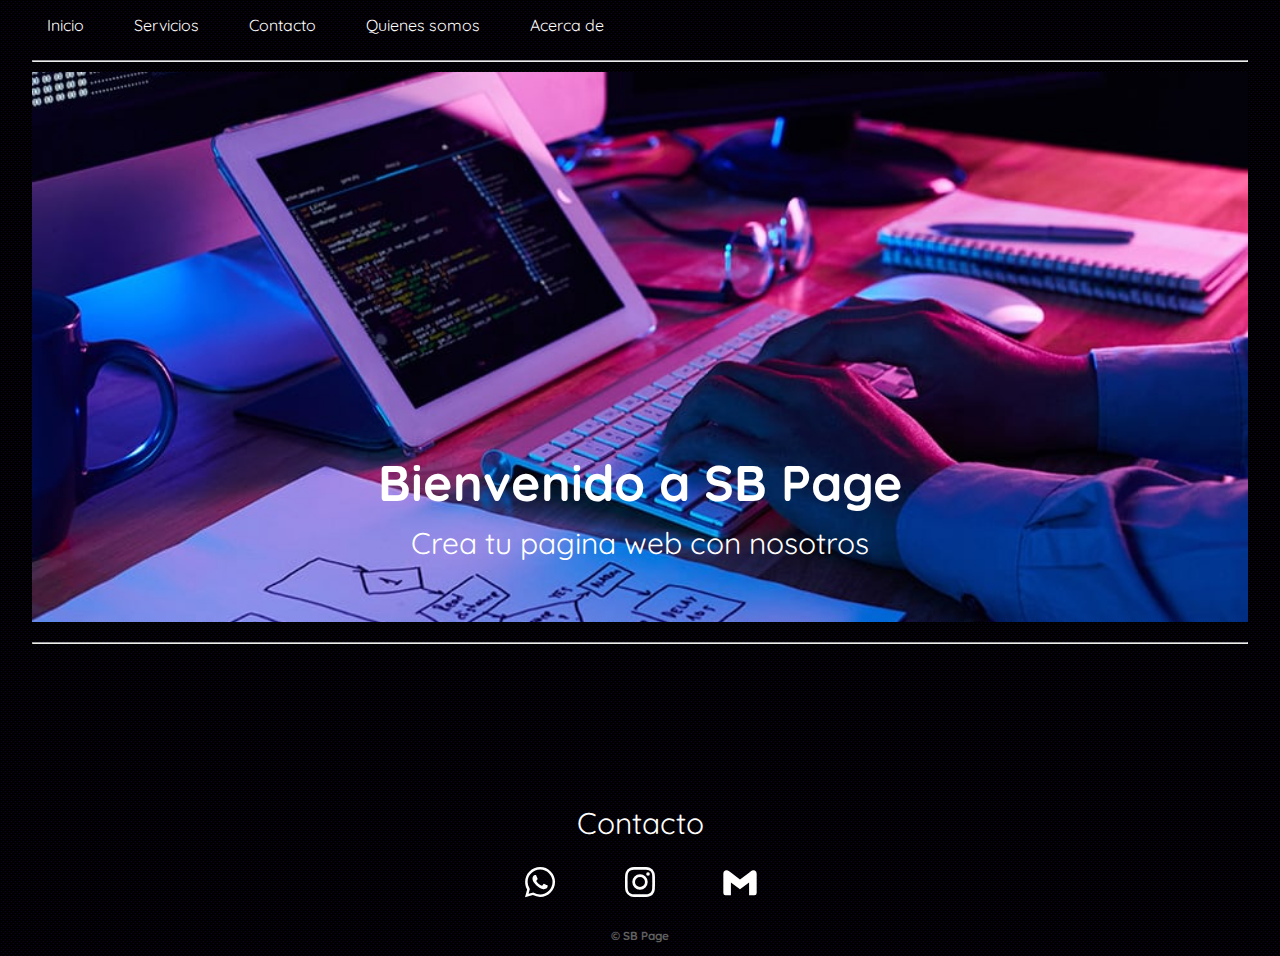
<file: Desafio Coder/index.html>
<!DOCTYPE html>
<html lang="en">
<head>
    <meta charset="UTF-8">
    <meta http-equiv="X-UA-Compatible" content="IE=edge">
    <meta name="viewport" content="width=device-width, initial-scale=1.0">
    <title>SB Page</title>
    <link rel="preconnect" href="https://fonts.googleapis.com">
    <link rel="preconnect" href="https://fonts.gstatic.com" crossorigin>
    <link href="https://fonts.googleapis.com/css2?family=Barlow+Condensed:ital,wght@0,400;0,500;1,300&family=Open+Sans:ital@1&family=Quicksand:wght@500&display=swap" rel="stylesheet">
    <link rel="shortcut icon" href="img/icono.png" type="image/x-icon">
    <link rel="stylesheet" href="css/styles.css">
</head>
<body>
    <div class="container">
        <div class="nav-grid">
            <nav class="nav">
                <ul>
                    <li>
                        <a href="index.html">Inicio</a>
                    </li>
                    <li>
                        <a href="pages/services.html">Servicios</a>
                    </li>
                    <li>
                        <a href="pages/contact.html">Contacto</a>
                    </li>
                    <li>
                        <a href="pages/aboutus.html">Quienes somos</a>
                    </li>
                    <li>
                        <a href="pages/about.html">Acerca de</a>
                    </li>
                </ul>
            </nav>
            <hr>
        </div>
        <div class="header-grid">
            <header class="showcase">
                    <h2>Bienvenido a SB Page</h2>
                    <p>Crea tu pagina web con nosotros</p>
            </header>
            <hr>
        </div>
        <div class="footer-grid">
        <section class="social">
            <p>Contacto</p>
            <div class="links">
                <a href="https://wa.me/+598 99 970 075" target="_blank" class="footer__icons"><img src="./img/whatsapp.svg" alt="" class="img"></a>
                <a href="https://www.instagram.com/_ttthiago/" target="_blank" class="footer__icons"><img src="./img/instagram.svg" alt="" class="img"></a>
                <a href="https://mail.google.com/mail/u/0/#inbox?compose=CllgCJZdBXLFNXQLxBgxZDrKClLndlcBlnRjfhSVnnWXVgvqcGPGkCmpXRnGsFrPwDknMCkdmRL" target="_blank" class="footer__icons"><img src="./img/gmail.svg" alt="" class="img"></a>
            </div>
        </section>
        <footer class="footer">
            <h3 class="copyright">&copy; SB Page</h3>
        </footer>
        </div>
    </div>
</body>
</html>
</file>
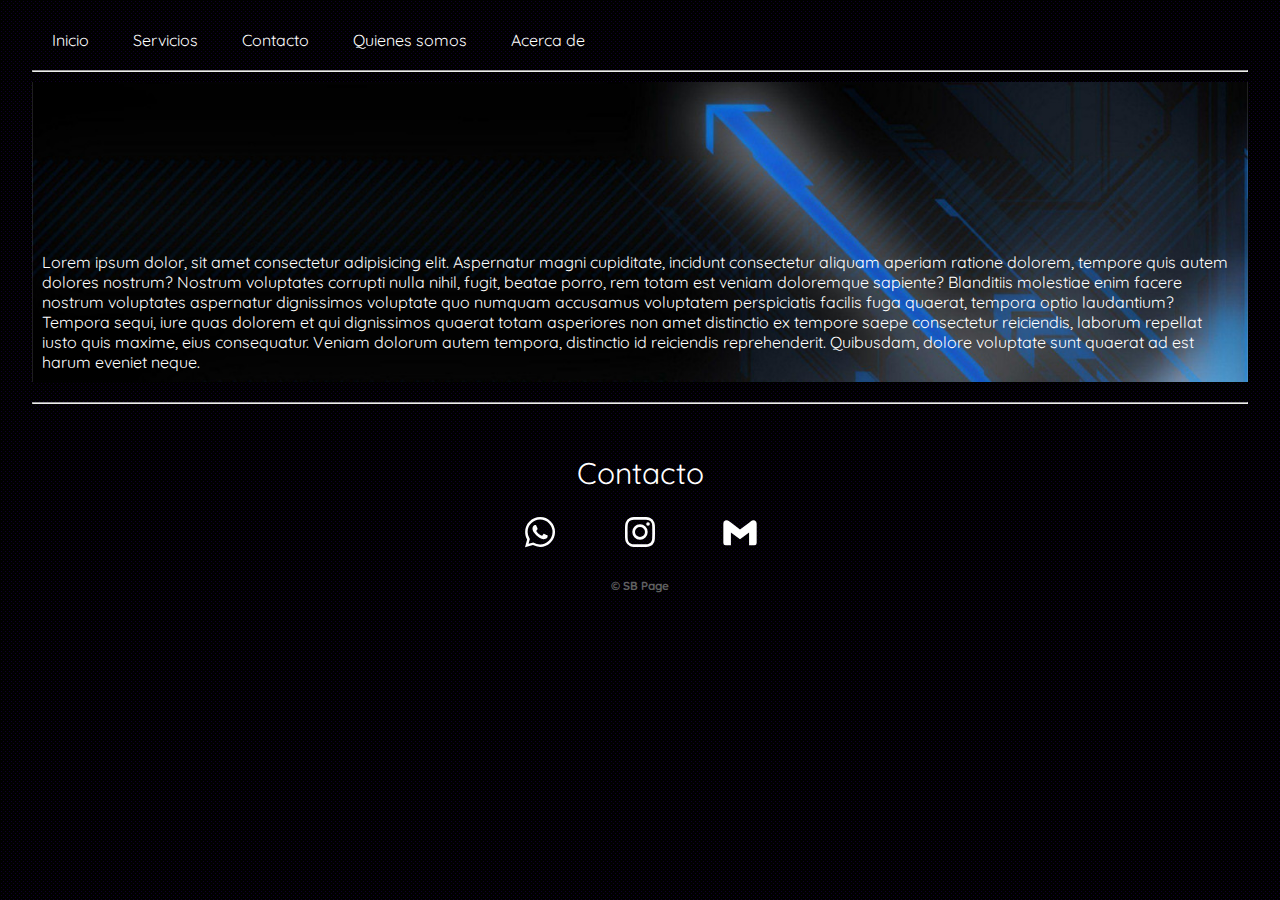
<file: Desafio Coder/pages/about.html>
<!DOCTYPE html>
<html lang="en">
<head>
    <meta charset="UTF-8">
    <meta http-equiv="X-UA-Compatible" content="IE=edge">
    <meta name="viewport" content="width=device-width, initial-scale=1.0">
    <title>SB Page</title>
    <link rel="preconnect" href="https://fonts.googleapis.com">
    <link rel="preconnect" href="https://fonts.gstatic.com" crossorigin>
    <link href="https://fonts.googleapis.com/css2?family=Barlow+Condensed:ital,wght@0,400;0,500;1,300&family=Open+Sans:ital@1&family=Quicksand:wght@500&display=swap" rel="stylesheet">
    <link rel="shortcut icon" href="img/icono.png" type="image/x-icon">
    <link rel="stylesheet" href="../css/about.css">
</head>
<body>
    <div class="container">
        <nav class="nav">
            <ul>
                <li>
                    <a href="../index.html">Inicio</a>
                </li>
                <li>
                    <a href="../pages/services.html">Servicios</a>
                </li>
                <li>
                    <a href="../pages/contact.html">Contacto</a>
                </li>
                <li>
                    <a href="../pages/aboutus.html">Quienes somos</a>
                </li>
                <li>
                    <a href="../pages/about.html">Acerca de</a>
                </li>
            </ul>
        </nav>
        <hr>

    <header class="showcase">
        <div>
            <p>Lorem ipsum dolor, sit amet consectetur adipisicing elit. Aspernatur magni cupiditate, incidunt consectetur aliquam aperiam ratione dolorem, tempore quis autem dolores nostrum? Nostrum voluptates corrupti nulla nihil, fugit, beatae porro, rem totam est veniam doloremque sapiente? Blanditiis molestiae enim facere nostrum voluptates aspernatur dignissimos voluptate quo numquam accusamus voluptatem perspiciatis facilis fuga quaerat, tempora optio laudantium? Tempora sequi, iure quas dolorem et qui dignissimos quaerat totam asperiores non amet distinctio ex tempore saepe consectetur reiciendis, laborum repellat iusto quis maxime, eius consequatur. Veniam dolorum autem tempora, distinctio id reiciendis reprehenderit. Quibusdam, dolore voluptate sunt quaerat ad est harum eveniet neque.</p>
        </div>
    </header>
    <hr>
        <section class="social">
            <p>Contacto</p>
            <div class="links">
                <a href="https://wa.me/+598 99 970 075" target="_blank" class="footer__icons"><img src="../img/whatsapp.svg" alt="" class="img"></a>
                <a href="https://www.instagram.com/_ttthiago/" target="_blank" class="footer__icons"><img src="../img/instagram.svg" alt="" class="img"></a>
                <a href="https://mail.google.com/mail/u/0/#inbox?compose=CllgCJZdBXLFNXQLxBgxZDrKClLndlcBlnRjfhSVnnWXVgvqcGPGkCmpXRnGsFrPwDknMCkdmRL" target="_blank" class="footer__icons"><img src="../img/gmail.svg" alt="" class="img"></a>
            </div>
        </section>
    </div>
    <footer class="footer">
        <h3 class="copyright">&copy; SB Page</h3>
    </footer>
</body>
</html>
</file>
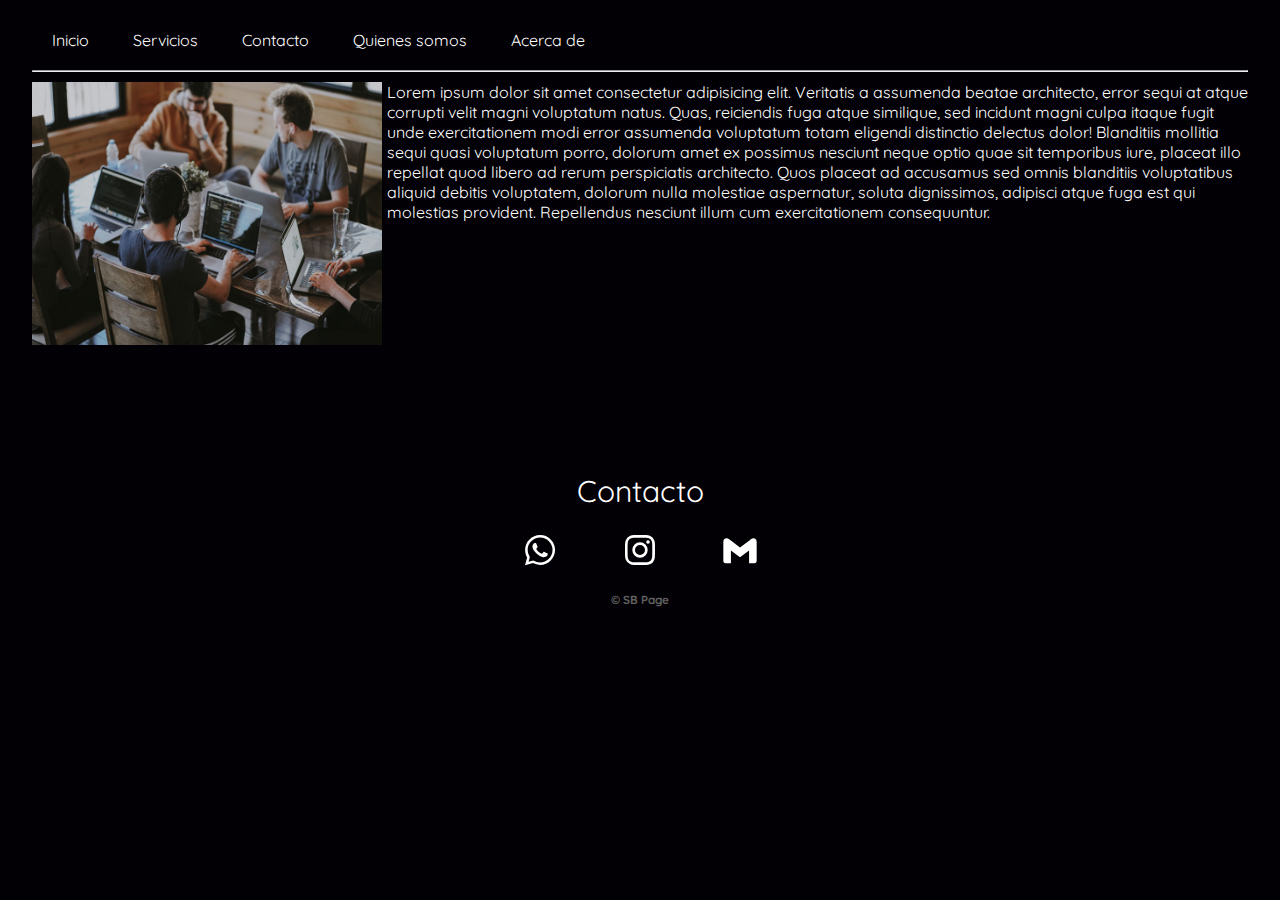
<file: Desafio Coder/pages/aboutus.html>
<!DOCTYPE html>
<html lang="en">
<head>
    <meta charset="UTF-8">
    <meta http-equiv="X-UA-Compatible" content="IE=edge">
    <meta name="viewport" content="width=device-width, initial-scale=1.0">
    <title>SB Page</title>
    <link rel="preconnect" href="https://fonts.googleapis.com">
    <link rel="preconnect" href="https://fonts.gstatic.com" crossorigin>
    <link href="https://fonts.googleapis.com/css2?family=Barlow+Condensed:ital,wght@0,400;0,500;1,300&family=Open+Sans:ital@1&family=Quicksand:wght@500&display=swap" rel="stylesheet">
    <link rel="shortcut icon" href="img/icono.png" type="image/x-icon">
    <link rel="stylesheet" href="../css/aboutus.css">
</head>
<body>
    <div class="container">
        <nav class="nav">
            <ul>
                <li>
                    <a href="../index.html">Inicio</a>
                </li>
                <li>
                    <a href="../pages/services.html">Servicios</a>
                </li>
                <li>
                    <a href="../pages/contact.html">Contacto</a>
                </li>
                <li>
                    <a href="../pages/aboutus.html">Quienes somos</a>
                </li>
                <li>
                    <a href="../pages/about.html">Acerca de</a>
                </li>
            </ul>
        </nav>
        <hr>

    <header>
        <img src="../img/grupo de programadores.jpg" class="" alt="">
    </header>
    <main>
        <p>Lorem ipsum dolor sit amet consectetur adipisicing elit. Veritatis a assumenda beatae architecto, error sequi at atque corrupti velit magni voluptatum natus. Quas, reiciendis fuga atque similique, sed incidunt magni culpa itaque fugit unde exercitationem modi error assumenda voluptatum totam eligendi distinctio delectus dolor! Blanditiis mollitia sequi quasi voluptatum porro, dolorum amet ex possimus nesciunt neque optio quae sit temporibus iure, placeat illo repellat quod libero ad rerum perspiciatis architecto. Quos placeat ad accusamus sed omnis blanditiis voluptatibus aliquid debitis voluptatem, dolorum nulla molestiae aspernatur, soluta dignissimos, adipisci atque fuga est qui molestias provident. Repellendus nesciunt illum cum exercitationem consequuntur.</p>
    </main>
    <br><br><br><br><br><br><br><br><br><br>

        <section class="social">
            <p>Contacto</p>
            <div class="links">
                <a href="https://wa.me/+598 99 970 075" target="_blank" class="footer__icons"><img src="../img/whatsapp.svg" alt="" class="img"></a>
                <a href="https://www.instagram.com/_ttthiago/" target="_blank" class="footer__icons"><img src="../img/instagram.svg" alt="" class="img"></a>
                <a href="https://mail.google.com/mail/u/0/#inbox?compose=CllgCJZdBXLFNXQLxBgxZDrKClLndlcBlnRjfhSVnnWXVgvqcGPGkCmpXRnGsFrPwDknMCkdmRL" target="_blank" class="footer__icons"><img src="../img/gmail.svg" alt="" class="img"></a>
            </div>
        </section>
    </div>
    <footer class="footer">
        <h3 class="copyright">&copy; SB Page</h3>
    </footer>
</body>
</html>
</file>
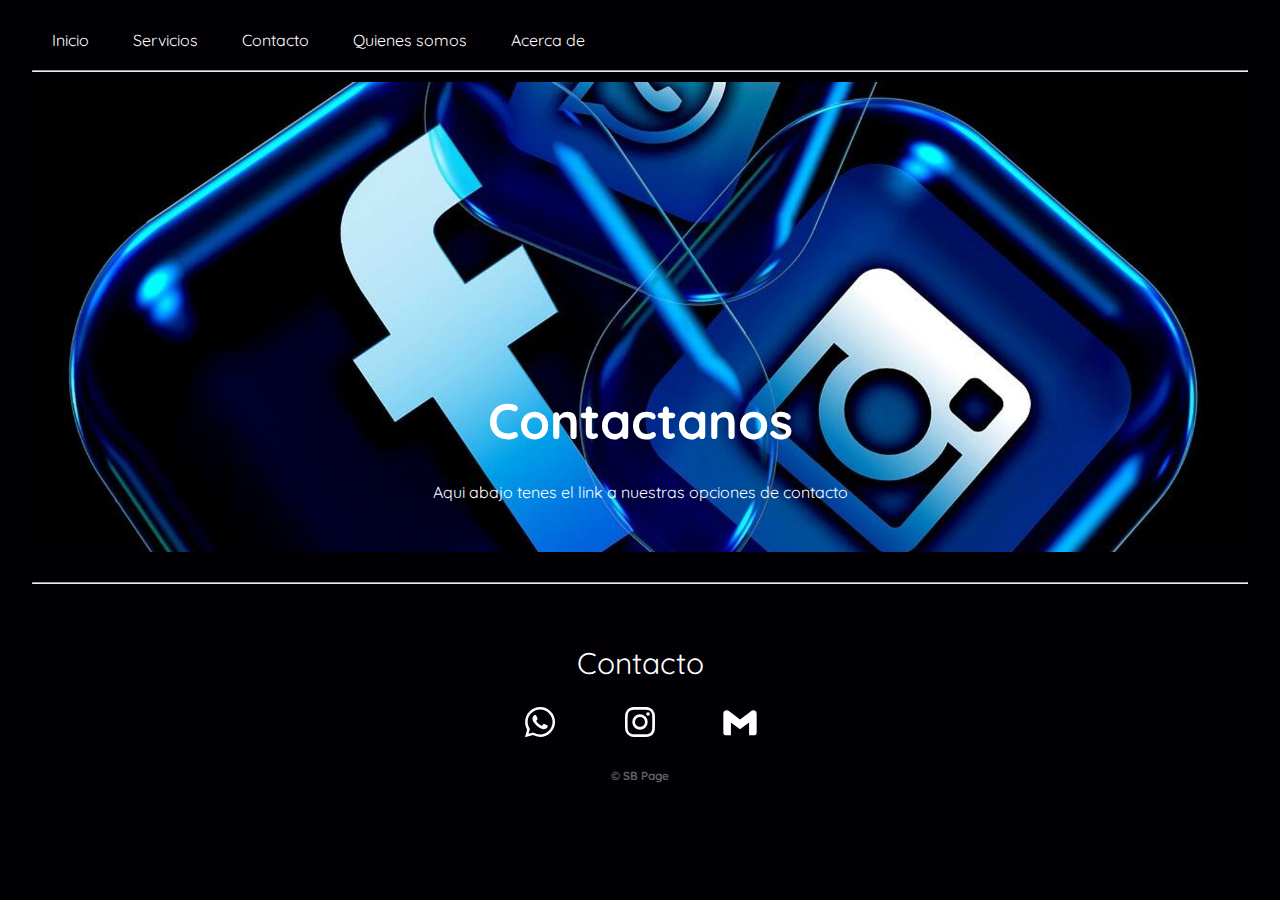
<file: Desafio Coder/pages/contact.html>
<!DOCTYPE html>
<html lang="en">
<head>
    <meta charset="UTF-8">
    <meta http-equiv="X-UA-Compatible" content="IE=edge">
    <meta name="viewport" content="width=device-width, initial-scale=1.0">
    <title>SB Page</title>
    <link rel="preconnect" href="https://fonts.googleapis.com">
    <link rel="preconnect" href="https://fonts.gstatic.com" crossorigin>
    <link href="https://fonts.googleapis.com/css2?family=Barlow+Condensed:ital,wght@0,400;0,500;1,300&family=Open+Sans:ital@1&family=Quicksand:wght@500&display=swap" rel="stylesheet">
    <link rel="shortcut icon" href="img/icono.png" type="image/x-icon">
    <link rel="stylesheet" href="../css/contact.css">
</head>
<body>
    <div class="container">
        <nav class="nav">
            <ul>
                <li>
                    <a href="../index.html">Inicio</a>
                </li>
                <li>
                    <a href="../pages/services.html">Servicios</a>
                </li>
                <li>
                    <a href="../pages/contact.html">Contacto</a>
                </li>
                <li>
                    <a href="../pages/aboutus.html">Quienes somos</a>
                </li>
                <li>
                    <a href="../pages/about.html">Acerca de</a>
                </li>
            </ul>
        <hr>
        </nav>

    <header class="showcase">
        <div class="">
            <h2>Contactanos</h2>
            <p>Aqui abajo tenes el link a nuestras opciones de contacto</p>
        </div>
    </header>
        <hr>
            <section class="social">
                <p>Contacto</p>
                <div class="links">
                    <a href="https://wa.me/+598 99 970 075" target="_blank" class="footer__icons"><img src="../img/whatsapp.svg" alt="" class="img"></a>
                    <a href="https://www.instagram.com/_ttthiago/" target="_blank" class="footer__icons"><img src="../img/instagram.svg" alt="" class="img"></a>
                    <a href="https://mail.google.com/mail/u/0/#inbox?compose=CllgCJZdBXLFNXQLxBgxZDrKClLndlcBlnRjfhSVnnWXVgvqcGPGkCmpXRnGsFrPwDknMCkdmRL" target="_blank" class="footer__icons"><img src="../img/gmail.svg" alt="" class="img"></a>
            </section>
                </div>
            <footer class="footer">
                <h3 class="copyright">&copy; SB Page</h3>
            </footer>
    </div>
</body>
</html>
</file>
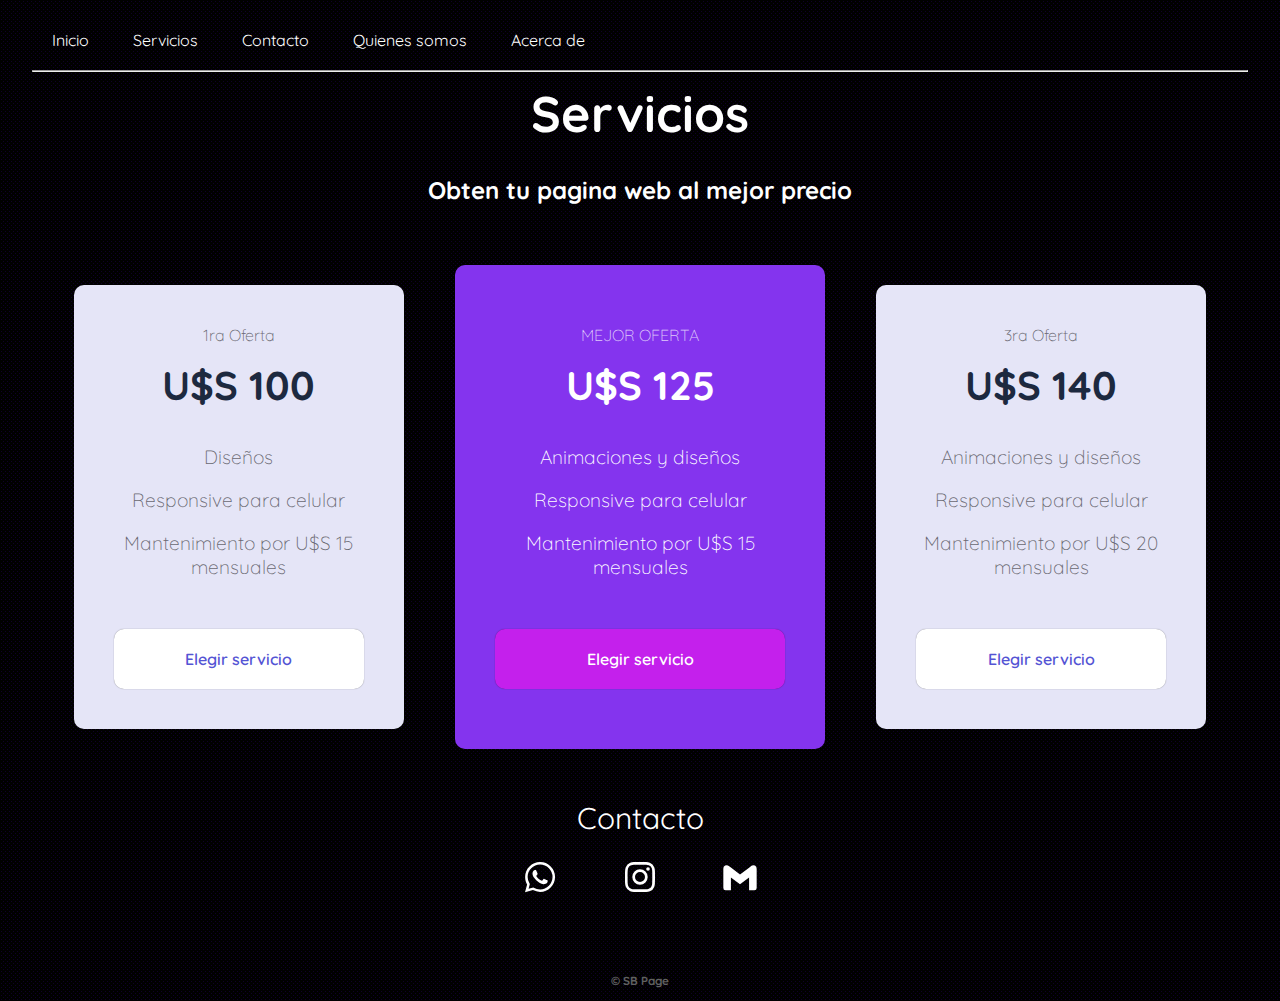
<file: Desafio Coder/pages/services.html>
<!DOCTYPE html>
<html lang="en">
<head>
    <meta charset="UTF-8">
    <meta http-equiv="X-UA-Compatible" content="IE=edge">
    <meta name="viewport" content="width=device-width, initial-scale=1.0">
    <title>SB Page</title>
    <link rel="preconnect" href="https://fonts.googleapis.com">
    <link rel="preconnect" href="https://fonts.gstatic.com" crossorigin>
    <link href="https://fonts.googleapis.com/css2?family=Barlow+Condensed:ital,wght@0,400;0,500;1,300&family=Open+Sans:ital@1&family=Quicksand:wght@500&display=swap" rel="stylesheet">
    <link rel="shortcut icon" href="img/icono.png" type="image/x-icon">
    <link rel="stylesheet" href="../css/services.css">
</head>
<body>
    <div class="container">
        <nav class="nav">
            <ul>
                <li>
                    <a href="../index.html">Inicio</a>
                </li>
                <li>
                    <a href="../pages/services.html">Servicios</a>
                </li>
                <li>
                    <a href="../pages/contact.html">Contacto</a>
                </li>
                <li>
                    <a href="../pages/aboutus.html">Quienes somos</a>
                </li>
                <li>
                    <a href="../pages/about.html">Acerca de</a>
                </li>
            </ul>
        </nav>
        <hr>

        <header>
            <h2>Servicios</h2>
        </header>

        <section class="price container">
            <h2 class="subtitle">Obten tu pagina web al mejor precio</h2>

            <div class="price__table">
                <div class="price__element">
                    <p class="price__name">1ra Oferta</p>
                    <h3 class="price__price">U$S 100</h3>

                    <div class="price__items">
                        <p class="price__features">Diseños</p>
                        <p class="price__features">Responsive para celular</p>
                        <p class="price__features">Mantenimiento por U$S 15 mensuales</p>
                    </div>

                    <a href="#" class="price__cta">Elegir servicio</a>
                </div>


                <div class="price__element price__element--best">
                    <p class="price__name">MEJOR OFERTA</p>
                    <h3 class="price__price">U$S 125</h3>

                    <div class="price__items">
                        <p class="price__features">Animaciones y diseños</p>
                        <p class="price__features">Responsive para celular</p>
                        <p class="price__features">Mantenimiento por U$S 15 mensuales</p>
                    </div>

                    <a href="#" class="price__cta">Elegir servicio</a>
                </div>


                <div class="price__element">
                    <p class="price__name">3ra Oferta</p>
                    <h3 class="price__price">U$S 140</h3>

                    <div class="price__items">
                        <p class="price__features">Animaciones y diseños</p>
                        <p class="price__features">Responsive para celular</p>
                        <p class="price__features">Mantenimiento por U$S 20 mensuales</p>
                    </div>

                    <a href="#" class="price__cta">Elegir servicio</a>
                </div>
            </div>
        </section>
    </main>

    <div class="footer">
        <section class="social">
            <p>Contacto</p>
            <div class="links">
                <a href="https://wa.me/+598 99 970 075" target="_blank" class="footer__icons"><img src="../img/whatsapp.svg" alt="" class="img"></a>
                <a href="https://www.instagram.com/_ttthiago/" target="_blank" class="footer__icons"><img src="../img/instagram.svg" alt="" class="img"></a>
                <a href="https://mail.google.com/mail/u/0/#inbox?compose=CllgCJZdBXLFNXQLxBgxZDrKClLndlcBlnRjfhSVnnWXVgvqcGPGkCmpXRnGsFrPwDknMCkdmRL" target="_blank" class="footer__icons"><img src="../img/gmail.svg" alt="" class="img"></a>
            </div>
        </section>
    </div>
        <footer class="footer_copy">
        <h3 class="copyright">&copy; SB Page</h3>
    </div>
</body>
</html>
</file>
<file: Desafio Coder/css/styles.css>
*{
    margin: 0;
    padding: 0;
    box-sizing: border-box;
}

body{
    background: #000000;
    color: #ffffff;
    background-color: #000000;
    background-image: url("data:image/svg+xml,%3Csvg xmlns='http://www.w3.org/2000/svg' width='4' height='4' viewBox='0 0 4 4'%3E%3Cpath fill='%23270065' fill-opacity='0.4' d='M1 3h1v1H1V3zm2-2h1v1H3V1z'%3E%3C/path%3E%3C/svg%3E");
    font-size: 16px;
    font-family: 'Barlow Condensed', sans-serif;
    font-family: 'Open Sans', sans-serif;
    font-family: 'Quicksand', sans-serif;
}

.container{
    width: 95%;
    height: 500px;
    margin: auto;
    display: grid;
    grid-template-areas:
    "n1"
    "n2"
    "n3"  
    ;
    text-decoration: none;
}

a{
    color: #ffffff;
    text-decoration: none;
    margin-right: 50px;
    grid-area: n1;
}

ul{
    display: flex;
    list-style: none;
    padding: 15px;
}

hr{
    margin: 10px 0;
}

.showcase{
    width: 100%;
    height: 550px;
    background: url(../img/imagen.jpeg) no-repeat center center/cover;
    padding: 50px;
    margin-bottom: 20px;
    display: flex;
    flex-direction: column;
    align-items: center;
    justify-content: flex-end;
}

.header-grid{
    grid-area: n2
}

header h2{
    color: white;
    font-size: 50px;
    margin-bottom: 10px;
    display: flex;
    flex-direction: column;
    align-items: center;
}

header p{
    color: white;
    font-size: 30px;
    margin-bottom: 10px;
    display: flex;
    flex-direction: column;
    align-items: center;
}

.footer-grid{
    padding-top: 100px;
    grid-area: n3;
}

.social{
    margin: 20px;
    margin-top: 50px;
}

.social p{
    text-align: center;
    font-size: 30px;
    margin-bottom: 20px;
}

.links {
    display: flex;
    align-items: center;
    justify-content: center;
}

.links a{
    margin: 0 30px;
}

.links a i{
    font-size: 3rem;
}

.fotter-links {
    background: #2f3640;
    color: #616161;
    font-size: 12px;
    padding: 35px 0;
}

.footer-container{
    display: grid;
    grid-template-columns: repeat(4, 1fr);
    gap: 10px;
    align-items: flex-start;
    justify-content: center;
}

.footer-container{
    display: flex;
    justify-content: space-between;
    align-items: center;
    border-bottom: 1px solid #fff;
    padding-bottom: 60px;
}

.footer{
    color: #616161;
    font-size: 10px;
    padding: 10px 0;
    text-align: center;
    padding-bottom: 20px;
    line-height: 0;
}

.footer__icons{
    margin-bottom: 20px;
}

.img{
    width: 40px;
}
</file>
<file: Desafio Coder/css/about.css>
*{
    margin: 0;
    padding: 0;
    box-sizing: border-box;
}

body{
    background: #000000;
    color: #ffffff;
    background-color: #000000;
    background-image: url("data:image/svg+xml,%3Csvg xmlns='http://www.w3.org/2000/svg' width='4' height='4' viewBox='0 0 4 4'%3E%3Cpath fill='%23270065' fill-opacity='0.4' d='M1 3h1v1H1V3zm2-2h1v1H3V1z'%3E%3C/path%3E%3C/svg%3E");
    font-size: 16px;
    font-family: 'Barlow Condensed', sans-serif;
    font-family: 'Open Sans', sans-serif;
    font-family: 'Quicksand', sans-serif;
}

a{
    color: #ffffff;
    text-decoration: none;
}

ul{
    list-style: none;
}

.container{
    width: 95%;
    margin: auto;
}

nav ul li{
    display: inline-block;
    text-decoration: none;
    position: relative;
    top: 10px;
    padding: 10px;
    margin: 10px;
}

hr{
    margin: 10px 0;
}

header h2{
    color: white;
    font-size: 50px;
    margin-bottom: 30px;
    display: flex;
    flex-direction: column;
    align-items: center;
}

.showcase{
    width: 100%;
    height: 300px;
    background: url(../img/image-five.jpg) no-repeat center center/cover;
    padding: 10px;
    margin-bottom: 20px;
    display: flex;
    flex-direction: column;
    align-items: center;
    justify-content: flex-end;
}



.social{
    margin: 20px;
    margin-top: 50px;
}

.social p{
    text-align: center;
    font-size: 30px;
    margin-bottom: 20px;
}

.links {
    display: flex;
    align-items: center;
    justify-content: center;
}

.links a{
    margin: 0 30px;
}

.links a i{
    font-size: 3rem;
}

.fotter-links {
    background: #2f3640;
    color: #616161;
    font-size: 12px;
    padding: 35px 0;
}

.footer-container{
    display: grid;
    grid-template-columns: repeat(4, 1fr);
    gap: 10px;
    align-items: flex-start;
    justify-content: center;
}

.footer-container{
    display: flex;
    justify-content: space-between;
    align-items: center;
    border-bottom: 1px solid #fff;
    padding-bottom: 60px;
}

.footer{
    color: #616161;
    font-size: 10px;
    padding: 10px 0;
    text-align: center;
    padding-bottom: 20px;
    line-height: 0;
}

.footer__icons{
    margin-bottom: 20px;
}

.img{
    width: 40px;
}
</file>
<file: Desafio Coder/css/aboutus.css>
*{
    margin: 0;
    padding: 0;
    box-sizing: border-box;
}

body{
    background: #000000;
    color: #ffffff;
    background-color: #000000;
    background-image: url("data:image/svg+xml,%3Csvg xmlns='http://www.w3.org/2000/svg' width='4' height='4' viewBox='0 0 4 4'%3E%3Cpath fill='%23270065' fill-opacity='0.4' d='M1 3h1v1H1V3zm2-2h1v1H3V1z'%3E%3C/path%3E%3C/svg%3E");
    font-size: 16px;
    font-family: 'Barlow Condensed', sans-serif;
    font-family: 'Open Sans', sans-serif;
    font-family: 'Quicksand', sans-serif;
}

a{
    color: #ffffff;
    text-decoration: none;
}

ul{
    list-style: none;
}

.container{
    width: 95%;
    margin: auto;
}

.img{
    display: none;
}

nav ul li{
    display: inline-block;
    text-decoration: none;
    position: relative;
    top: 10px;
    padding: 10px;
    margin: 10px;
}

hr{
    margin: 10px 0;
}

header img{
    float: left;
    max-width: 350px;
}
main p{
    padding-left: 5px;
    margin-left: 350px;
}

.social{
    display: block;
    margin: 20px;
    margin-top: 50px;
}

.social p{
    text-align: center;
    font-size: 30px;
    margin-bottom: 20px;
}

.links {
    display: flex;
    align-items: center;
    justify-content: center;
}

.links a{
    margin: 0 30px;
}

.links a i{
    font-size: 3rem;
}

.fotter-links {
    background: #2f3640;
    color: #616161;
    font-size: 12px;
    padding: 35px 0;
}

.footer-container{
    display: grid;
    grid-template-columns: repeat(4, 1fr);
    gap: 10px;
    align-items: flex-start;
    justify-content: center;
}

.footer-container{
    display: flex;
    justify-content: space-between;
    align-items: center;
    border-bottom: 1px solid #fff;
    padding-bottom: 60px;
}

.footer{
    color: #616161;
    font-size: 10px;
    padding: 10px 0;
    text-align: center;
    padding-bottom: 20px;
    line-height: 0;
}

.footer__icons{
    margin-bottom: 20px;
}

.img{
    display: block;
    width: 40px;
}

@media screen and (max-width:400px){

    a{
        display: block;
    }

    main p{
        padding-left: 5px;
        margin-top: 300px;
        margin-left: 10px;
    }

}
</file>
<file: Desafio Coder/css/contact.css>
*{
    margin: 0;
    padding: 0;
    box-sizing: border-box;
}

body{
    background: #000000;
    color: #ffffff;
    background-color: #000000;
    background-image: url("data:image/svg+xml,%3Csvg xmlns='http://www.w3.org/2000/svg' width='4' height='4' viewBox='0 0 4 4'%3E%3Cpath fill='%23270065' fill-opacity='0.4' d='M1 3h1v1H1V3zm2-2h1v1H3V1z'%3E%3C/path%3E%3C/svg%3E");
    font-size: 16px;
    font-family: 'Barlow Condensed', sans-serif;
    font-family: 'Open Sans', sans-serif;
    font-family: 'Quicksand', sans-serif;
}

a{
    color: #ffffff;
    text-decoration: none;
}

ul{
    list-style: none;
}

.container{
    width: 95%;
    margin: auto;
    display: grid;
}

nav ul li{
    display: inline-block;
    text-decoration: none;
    position: relative;
    top: 10px;
    padding: 10px;
    margin: 10px;
}

hr{
    margin: 10px 0;
}

header h2{
    color: white;
    font-size: 50px;
    margin-bottom: 30px;
    display: flex;
    flex-direction: column;
    align-items: center;
}

.showcase{
    width: 100%;
    height: 470px;
    background: url(../img/contact.jpg) no-repeat center center/cover;
    padding: 50px;
    margin-bottom: 20px;
    display: flex;
    flex-direction: column;
    align-items: center;
    justify-content: flex-end;
}

.social{
    margin: 20px;
    margin-top: 50px;
}

.social p{
    text-align: center;
    font-size: 30px;
    margin-bottom: 20px;
}

.links {
    display: flex;
    align-items: center;
    justify-content: center;
}

.links a{
    margin: 0 30px;
}

.links a i{
    font-size: 3rem;
}

.fotter-links {
    background: #2f3640;
    color: #616161;
    font-size: 12px;
    padding: 35px 0;
}

.footer-container{
    display: grid;
    grid-template-columns: repeat(4, 1fr);
    gap: 10px;
    align-items: flex-start;
    justify-content: center;
}

.footer-container{
    display: flex;
    justify-content: space-between;
    align-items: center;
    border-bottom: 1px solid #fff;
    padding-bottom: 60px;
}

.footer{
    color: #616161;
    font-size: 10px;
    padding: 10px 0;
    text-align: center;
    padding-bottom: 20px;
    line-height: 0;
}

.footer__icons{
    margin-bottom: 20px;
}

.img{
    width: 40px;
}
</file>
<file: Desafio Coder/css/services.css>
*{
    margin: 0;
    padding: 0;
    box-sizing: border-box;
}

body{
    background: #000000;
    color: #ffffff;
    background-color: #000000;
    background-image: url("data:image/svg+xml,%3Csvg xmlns='http://www.w3.org/2000/svg' width='4' height='4' viewBox='0 0 4 4'%3E%3Cpath fill='%23270065' fill-opacity='0.4' d='M1 3h1v1H1V3zm2-2h1v1H3V1z'%3E%3C/path%3E%3C/svg%3E");
    font-size: 16px;
    font-family: 'Barlow Condensed', sans-serif;
    font-family: 'Open Sans', sans-serif;
    font-family: 'Quicksand', sans-serif;
}

a{
    color: #ffffff;
    text-decoration: none;
    grid-area: nav;
}

ul{
    list-style: none;
}

.container{
    display: grid;
    grid-template-areas: 
    "nav"
    "header"
    "titulo"
    "section"
    "footer"
    
    ;
    width: 95%;
    margin: auto;
}

nav ul li{
    display: inline-block;
    text-decoration: none;
    position: relative;
    top: 10px;
    padding: 10px;
    margin: 10px;
}

hr{
    margin: 10px 0;
}

header{
    grid-area: titulo;
}
header h2{
    color: white;
    font-size: 50px;
    margin-bottom: 30px;
    display: flex;
    flex-direction: column;
    align-items: center;
    grid-area: header;
}

.price{
    text-align: center;
    grid-area: section;
}

.price__table{
    padding-top: 60px;
    display: flex;
    flex-wrap: wrap;
    gap: 2.5em;
    justify-content: space-evenly;
    align-items: center;
    transition: 0.5s;
}

.price__element{
    background-color: #e5e5f7;
    text-align: center;
    border-radius: 10px;
    width: 330px;
    padding: 40px;
    --color-plan: #696871;
    --color-price: #1d293f;
    --bg-cta: #fff;
    --color-cta: #5454d4;
    --color-items: #696871;
}

.price__element--best{
    width: 370px;
    padding: 60px 40px;
    background-color: #8434ee;
    --color-plan: rgb(255 255 255 / 75%);
    --color-price: #fff;
    --bg-cta: #c420ec;
    --color-cta: #fff;
    --color-items: #fff;
}

.price__name{
    color: var(--color-plan);
    margin-bottom: 15px;
    font-weight: 300;
}

.price__price{
    font-size: 2.5rem;
    color: var(--color-price);
}

.price__items{
    margin-top: 35px;
    display: grid;
    gap: 1em;
    font-weight: 300;
    font-size: 1.2rem;
    margin-bottom: 50px;
    color: var(--color-items);
}

.price__cta{
    display: block;
    padding: 20px 0;
    border-radius: 10px;
    text-decoration: none;
    background-color: var(--bg-cta);
    font-weight: 600;
    color: var(--color-cta);
    box-shadow: 0 0 1px rgb(0, 0, 0, .5);
}

.footer{
    grid-area: footer;
}

.social{
    margin: 70px;
    margin-top: 50px;
}

.social p{
    text-align: center;
    font-size: 30px;
    margin-bottom: 20px;
}

.links {
    display: flex;
    align-items: center;
    justify-content: center;
}

.links a{
    margin: 0 30px;
}

.links a i{
    font-size: 3rem;
}

.fotter-links {
    background: #2f3640;
    color: #616161;
    font-size: 12px;
    padding: 35px 0;
}

.footer-container{
    display: grid;
    grid-template-columns: repeat(4, 1fr);
    gap: 10px;
    align-items: flex-start;
    justify-content: center;
}

.footer-container{
    display: flex;
    justify-content: space-between;
    align-items: center;
    border-bottom: 1px solid #fff;
    padding-bottom: 60px;
}

.footer_copy{
    color: #616161;
    font-size: 10px;
    padding: 10px 0;
    text-align: center;
    padding-bottom: 20px;
    line-height: 0;
}

.footer__icons{
    margin-bottom: 20px;
}

.img{
    width: 40px;
}
</file>
